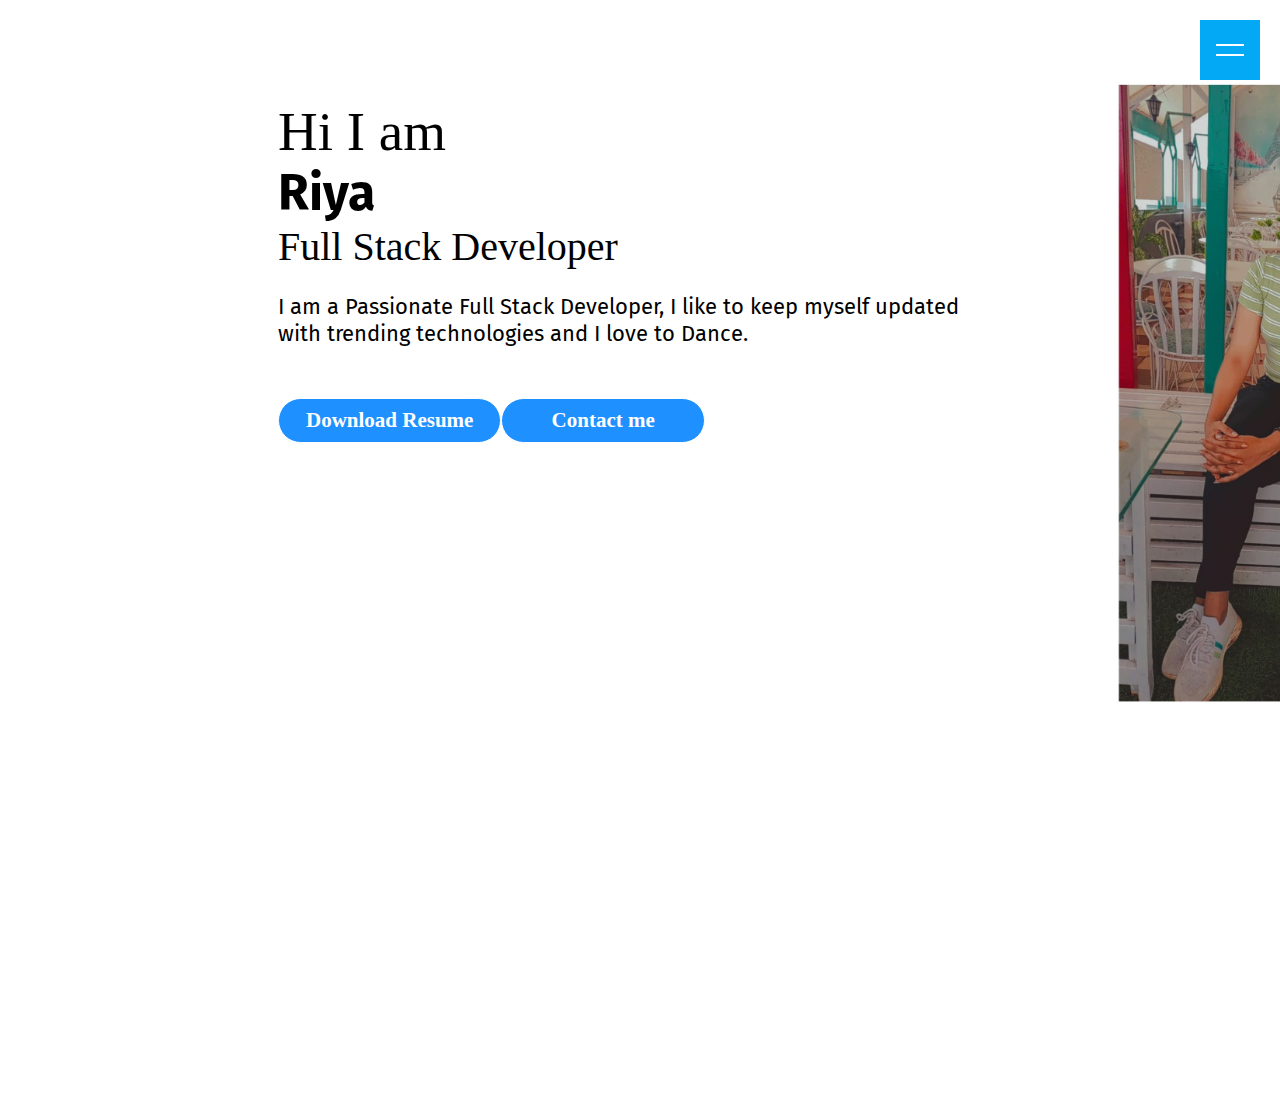
<file: index.html>
<!DOCTYPE html>
<html lang="en">
<head>
    <meta charset="UTF-8">
    <meta http-equiv="X-UA-Compatible" content="IE=edge">
    <meta name="viewport" content="width=device-width, initial-scale=1.0">
    <title>My Portfolio</title>
   
    <link rel="stylesheet" href="stylesheet.css">
</head>
<body>
    <div id="toggle"></div>

    <div id="sidebar">
        <ul>
            <li><a href="index.html">Home</a></li>
            <li><a href="intro.html">About</a></li>
            <li><a href="skill.html">Skills</a></li>
            <li><a href="projects.html">Projects</a></li>
            <li><a href="contact.html">Contact</a></li>
        </ul>
    </div>

    <div class="main">
        <div class="infoContainer">
            <div class="devInfo">
                <div class="hello">Hi I am</div>
                <div class="name">Riya</div>
                <div class="about">Full Stack Developer</div>
                    
                  
                    
                    
                <div class="moreabout">
                    I am a Passionate Full Stack Developer, I like to keep myself updated with trending technologies and I love to Dance.
                </div>
                <div class="buttons"> 
                    <a href="https://drive.google.com/file/d/1B2Ifrx90GAEgO8EjK1qKfUKOehpLrr5d/view?usp=sharing" target="_blank">
                        <button class="btn">Download Resume</button>
                    </a>
                    <a href="contact.html">
                        <button class="btn">Contact me</button>
                    </a>
                </div>
            </div>
            <div class="devpic">
                <img src="Riya.jpeg" alt="Riya" class ="prerna"  >
            </div>
        </div>
    </div>

    <script>
        const toggle = document.getElementById('toggle');
        const sidebar = document.getElementById('sidebar');

        document.onclick = function(e) {
            if (e.target.id !== 'sidebar' && e.target.id !== 'toggle') {
                toggle.classList.remove('active');
                sidebar.classList.remove('active');
            }
        }

        toggle.onclick = function() {
            toggle.classList.toggle('active');
            sidebar.classList.toggle('active');
        }
    </script>

</body>
</html>
</file>
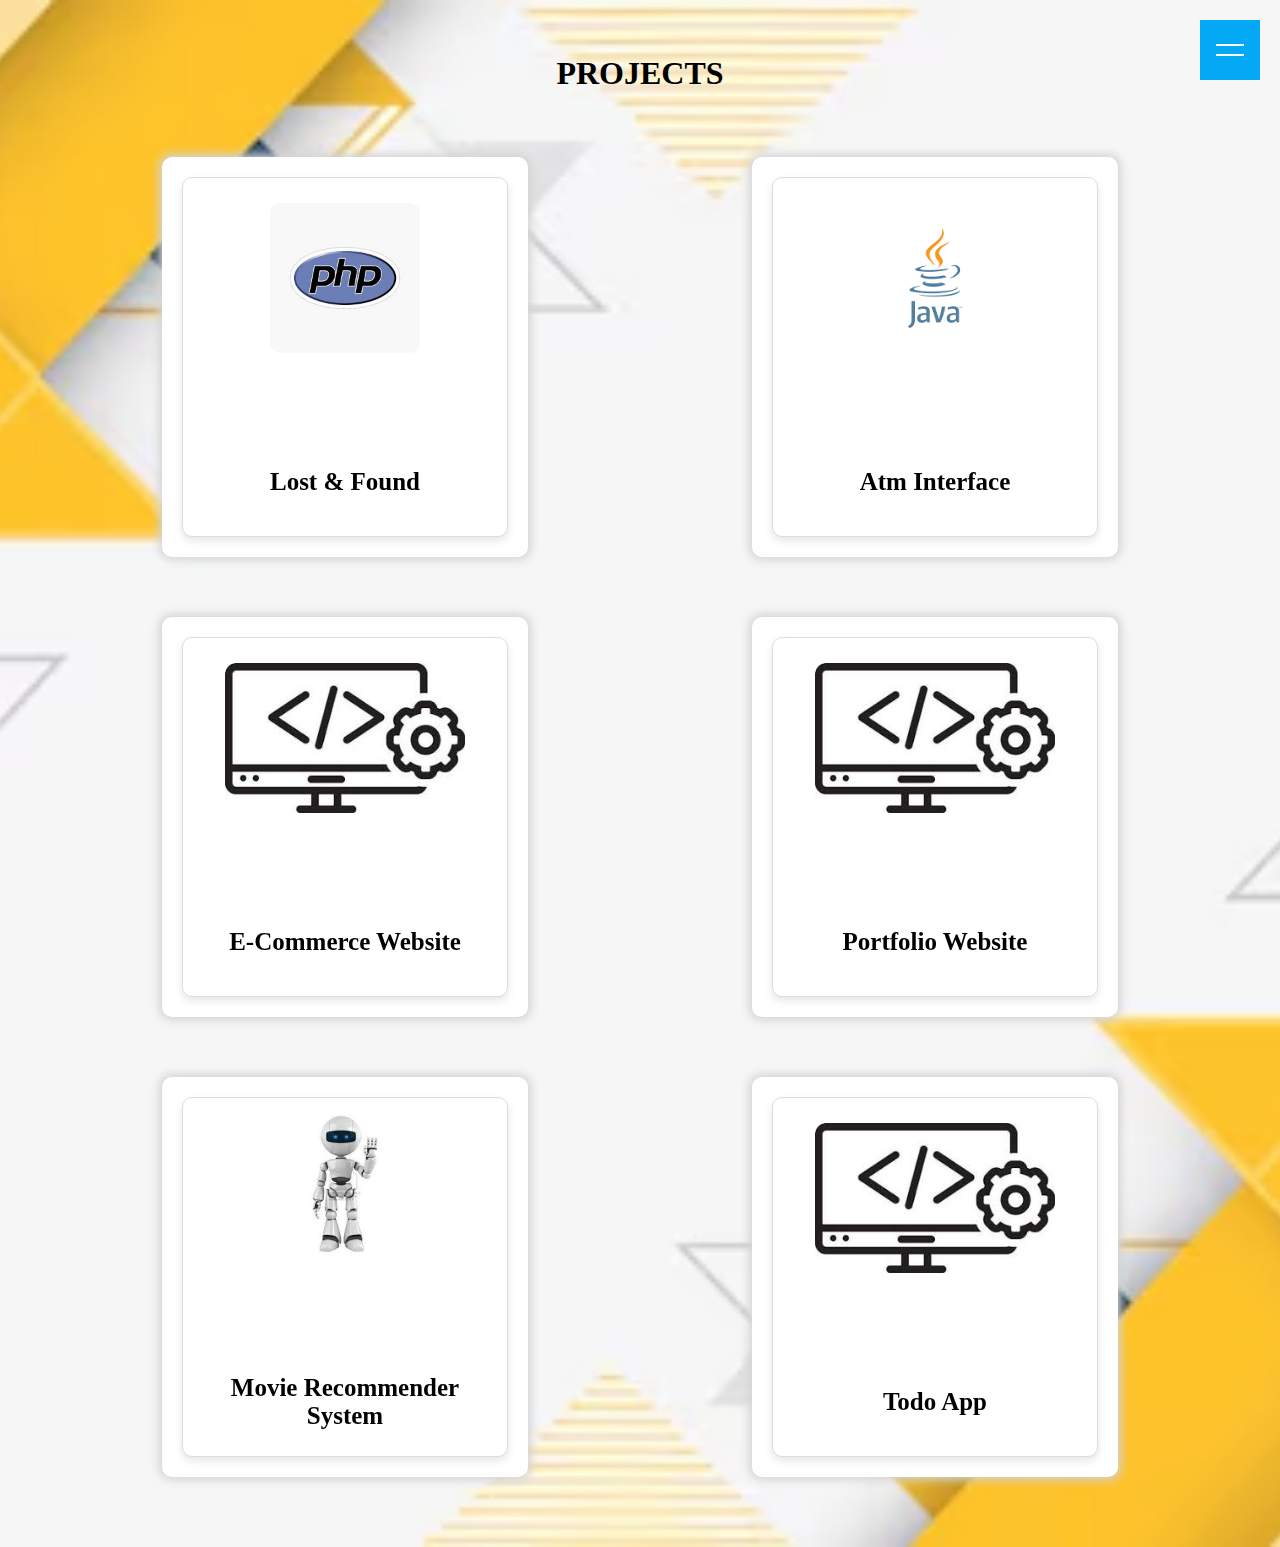
<file: projects.html>
<!DOCTYPE html>
<html lang="en">
<head>
<meta charset="UTF-8">
<meta http-equiv="X-UA-Compatible" content="IE=edge">
<meta name="viewport" content="width=device-width, initial-scale=1.0">
<title>My Portfolio </title>

<link rel="stylesheet" href="stylesheet.css">
<link rel="stylesheet" href="https://cdnjs.cloudflare.com/ajax/libs/font-awesome/6.7.1/css/all.min.css" integrity="sha512-5Hs3dF2AEPkpNAR7UiOHba+lRSJNeM2ECkwxUIxC1Q/FLycGTbNapWXB4tP889k5T5Ju8fs4b1P5z/iB4nMfSQ==" crossorigin="anonymous" referrerpolicy="no-referrer" />

</head>
<body>

    <div id="toggle"></div>

    <div id="sidebar">
        <ul>
            <li><a href="index.html">Home</a></li>
            <li><a href="intro.html">About</a></li>
            <li><a href="skill.html">Skills</a></li>
            <li><a href="projects.html">Projects</a></li>
            <li><a href="contact.html">Contact</a></li>
        </ul>
    </div>

    <script>
        const toggle = document.getElementById('toggle');
        const sidebar = document.getElementById('sidebar');

        document.onclick = function(e) {
            if (e.target.id !== 'sidebar' && e.target.id !== 'toggle') {
                toggle.classList.remove('active');
                sidebar.classList.remove('active');
            }
        }

        toggle.onclick = function() {
            toggle.classList.toggle('active');
            sidebar.classList.toggle('active');
        }

        function flipCard(card) {
    card.classList.toggle('flipped');
  }
    </script>

    <div class ="training-section">
        <h1>PROJECTS</h1>
        <div class = "container">

            <div class = "training-items" onclick="flipCard(this)">
                <div class="card-inner">
                     <div class="card-front">
                    
                
                <img src ="php.jpg">
                <h3>Lost & Found</h3>
                </div>
              <div class ="card-back">
                <p>
                    Created a website where users can post lost or found items.
                    Enhanced the performance and responsiveness of the portal
                    by optimizing database queries and indexing.
                    Made it easier for people to find their lost items by using
                    security measures like input check.
                    Implemented secure user registration and login
                    functionality, enhancing the overall user experience.

                </p>
                </div>
                </div>
                </div>

                <!--<button>Read More</button>-->
        
            
            <div class = "training-items"  onclick="flipCard(this)">
                <div class="card-inner">
                    <div class="card-front">
                <img src ="java.png">
                <h3>Atm Interface</h3>
                </div>
                <div class ="card-back">
                <p>
                    Developed Console based Application .When the system starts ,the
                    user is prompted with user id and user pin. On entering the details
                    successfully, then ATM functionalities are unlocked.
                    Enhanced the user experience by developing features like
                    transaction history review, withdrawals, deposits, transfers, and a
                    quit function.

                </p>
                </div>div
</div>
                <!--<button>Read More</button>-->

            </div>
            <div class = "training-items"  onclick="flipCard(this)">
                <div class="card-inner">
                    <div class="card-front">
                <img src ="web.jpg">
                <h3>E-Commerce Website</h3>
                </div>
                <div class ="card-back">
                <p>
                    Designed and developed a dynamic Footwear commercial
                    website from scratch using HTML, CSS, and JavaScript
                    Developed secure login and registration system
                    Improved loading times by optimizing images, that led to
                    increase in website traffic .
                    Developed a visually appealing website through strategic
                    use of design elements and interactive features, resulting in
                    increased user engagement.

                </p>
                </div>
                </div>

              <!----<button>Read More</button>-->

            </div>
            <div class = "training-items"  onclick="flipCard(this)">
                <div class="card-inner">
                    <div class="card-front">
                <img src ="web.jpg">
                <h3>Portfolio Website</h3>
                </div>
                <div class ="card-back">
                <p>
                    My portfolio website showcases my skills, projects, and experience with sections for Home, About, Skills, Projects, and Contact. It offers a clean, responsive design that ensures a smooth user experience across all devices.

                </p>
                </div>
                </div>

                <!--<button>Read More</button>-->

            </div>
            <div class = "training-items"  onclick="flipCard(this)">
                <div class="card-inner">
                    <div class="card-front">
                <img src ="robo.jpg">
                <h3>Movie Recommender System</h3>
                    </div>
                <div class ="card-back">
                <p>
                    Analyzed user preferences and genre tagging
                    Developed content-based filtering algorithms using movie features
                    like genres, directors, and actors to suggest similar movies.
                    Successfully deployed a scalable and user-friendly web application
                    using Heroku Deployment.

                </p>

              <!---- <button>Read More</button>-->
</div>
</div>
            </div>
            <div class = "training-items"  onclick="flipCard(this)">
                <div class="card-inner">
                    <div class="card-front">
                <img src ="web.jpg">
                <h3>Todo App</h3>
                    </div>
                <div class ="card-back">
                <p>
                    Developed a task management app using React.js, enabling users to
                    add, edit, delete, and prioritize tasks.
                    Implemented features for task completion status and task filtering
                    (e.g., by status or priority).
                    Ensured app responsiveness across devices, providing seamless
                    performance on desktop and mobile.

                </p>

                <!--<button>Read More</button>-->

            </div>
        </div>
    </div>
</file>
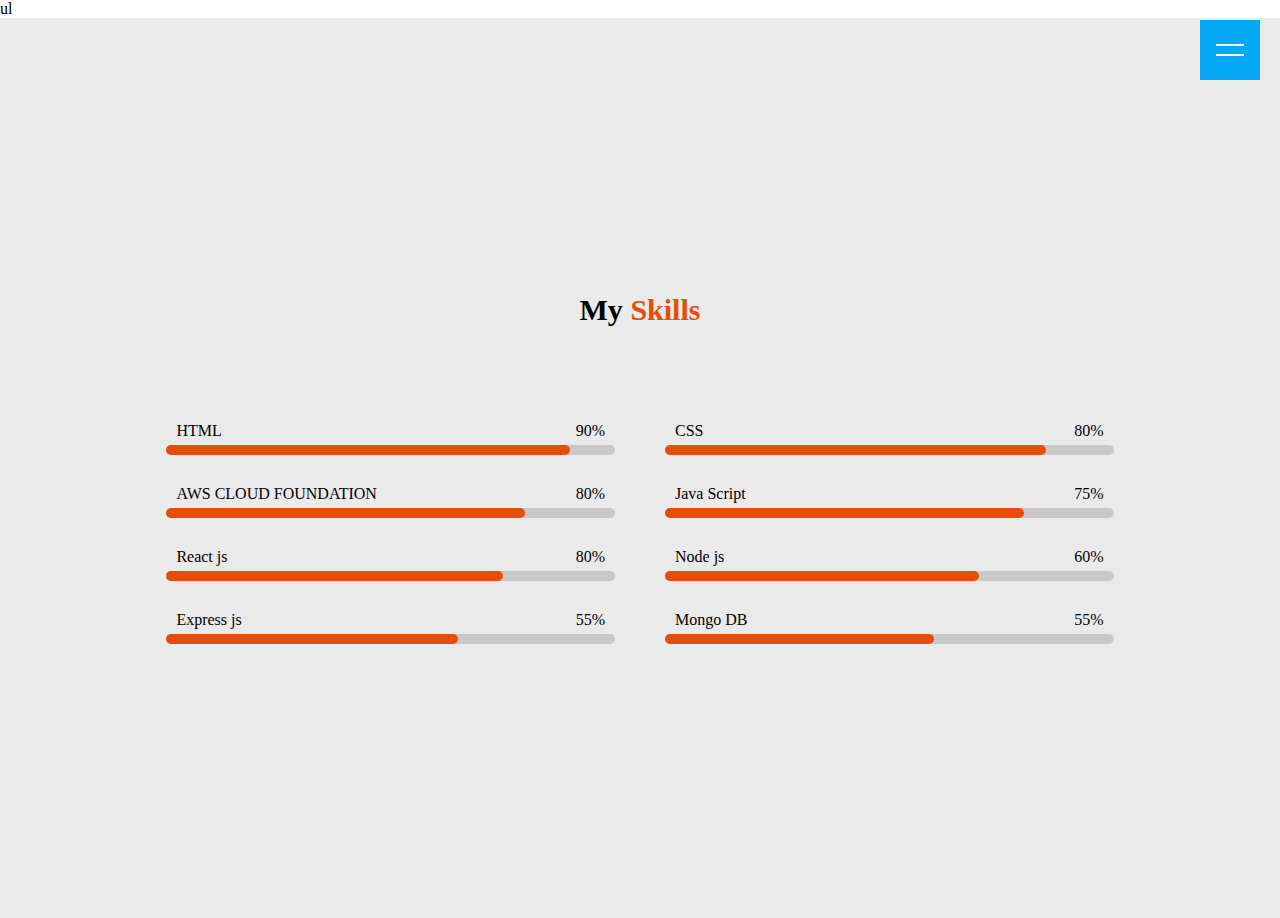
<file: skill.html>
<!DOCTYPE html>
<html lang="en">
<head>
<meta charset="UTF-8">
<meta http-equiv="X-UA-Compatible" content="IE=edge">
<meta name="viewport" content="width=device-width, initial-scale=1.0">
<title>My Portfolio </title>

<link rel="stylesheet" href="stylesheet.css">
<link rel="stylesheet" href="https://cdnjs.cloudflare.com/ajax/libs/font-awesome/6.7.1/css/all.min.css" integrity="sha512-5Hs3dF2AEPkpNAR7UiOHba+lRSJNeM2ECkwxUIxC1Q/FLycGTbNapWXB4tP889k5T5Ju8fs4b1P5z/iB4nMfSQ==" crossorigin="anonymous" referrerpolicy="no-referrer" />

</head>
<body>

    <div id="toggle"></div>

    <div id="sidebar">
        <ul>
            <li><a href="index.html">Home</a></li>
            <li><a href="intro.html">About</a></li>
            <li><a href="skill.html">Skills</a></li>
            <li><a href="projects.html">Projects</a></li>
            <li><a href="contact.html">Contact</a></li>
        </ul>
    </div>

    <script>
        const toggle = document.getElementById('toggle');
        const sidebar = document.getElementById('sidebar');

        document.onclick = function(e) {
            if (e.target.id !== 'sidebar' && e.target.id !== 'toggle') {
                toggle.classList.remove('active');
                sidebar.classList.remove('active');
            }
        }

        toggle.onclick = function() {
            toggle.classList.toggle('active');
            sidebar.classList.toggle('active');
        }
    </script>

    
    



</body>ul
        </div>
    </div>
    <div class="skills_section">
        <div class="skills_head">
            <h2>My <span>Skills</span></h2>
          
        </div>

        <div class="skills_main">
            <div class="skill_bar">
                <div class="info">
                    <p>HTML</p>
                    <P>90%</P>
                </div>
                <div class="bar">
                    <span class="html"></span>
                </div>
            </div>
            <div class="skill_bar">
                <div class="info">
                    <p>CSS</p>
                    <P>80%</P>
                </div>
                <div class="bar">
                    <span class="css"></span>
                </div>
            </div>
            <div class="skill_bar">
                <div class="info">
                    <p>AWS CLOUD FOUNDATION</p>
                    <P>80%</P>
                </div>
                <div class="bar">
                    <span class="sass"></span>
                </div>
            </div>
            <div class="skill_bar">
                <div class="info">
                    <p>Java Script</p>
                    <P>75%</P>
                </div>
                <div class="bar">
                    <span class="js"></span>
                </div>
            </div>
            <div class="skill_bar">
                <div class="info">
                    <p>React js</p>
                    <P>80%</P>
                </div>
                <div class="bar">
                    <span class="react"></span>
                </div>
            </div>
            <div class="skill_bar">
                <div class="info">
                    <p>Node js</p>
                    <P>60%</P>
                </div>
                <div class="bar">
                    <span class="node"></span>
                </div>
            </div>
            <div class="skill_bar">
                <div class="info">
                    <p>Express js</p>
                    <P>55%</P>
                </div>
                <div class="bar">
                    <span class="express"></span>
                </div>
            </div>
            <div class="skill_bar">
                <div class="info">
                    <p>Mongo DB</p>
                    <P>55%</P>
                </div>
                <div class="bar">
                    <span class="mongo"></span>
                </div>
            </div>
        </div>
    </div>
</body>
</html>
</file>
<file: stylesheet.css>
@import url('https://fonts.googleapis.com/css?family=Fira+Sans&display=swap');
@import url('https://fonts.googleapis.com/css2?family=Source+Code+Pro:wght@300&display=swap');
* {
    margin:0;
    padding:0;
    box-sizing: border-box;
}


#toggle{

   position:fixed;
   top:20px;
   right  :  20px;
   width: 60px;
   height: 60px;
   background:#03a9f4;
   cursor:pointer;
   display:flex;
   justify-content:center;
   align-items:center;}



#toggle::before{

    content: '';
    position: absolute;
    width:28px;
    height:2px;
    background:#fff;
    transform:translateY(-5px);
    transition: 0.2s;
}

#toggle::after{

    content:'';
    position:absolute;
    width:28px;
    height:2px;
    background: #fff;
    transform: translateY(5px);
    transition: 0.2s;
}

    #toggle.active::before{
        transform: translateY(0px) rotate(45deg);
    }

    #toggle.active::after{
        transform:translateY(0px) rotate(-45deg);
    }

/*.sidebar{

    background-color: rgb(223, 218, 218);
    /*width:17vw;*//* width:100vw;
    font-family: 'Fira Sans' , sans-serif;
    height:100vh;*/
    /*.sidebar {
        position:fixed;
        background-color: rgb(223, 218, 218);
        width: 250px;          /* Fixed width */
        /*font-family: 'Fira Sans', sans-serif;
        height: 100vh;        /* Full height */
        /*padding: 0 ;   
            /* Remove padding to prevent unwanted expansion */
        /*box-sizing: border-box; *//* Ensure padding and border are included in width */
    #sidebar{
        position: fixed;
        top:0;
        left:-300px;
        width:300px;
        height:100vh;
        background:#003147;
        transition: 0.5s;
        z-index:1000;

    }

    #sidebar.active{
        left:0px;
    }
    #sidebar ul{

        position: relative;
        margin-top: 50px;

    }

    #sidebar ul li{

        list-style:none;
        display:inline-block;
        width:100%;
        padding: 40px 40px;
       text-align: center;
        justify-content: space-between;

    }

    #sidebar ul li:hover{

        background:#03a9f4;
        padding: 1rem 2rem;

    }

    #sidebar ul li a{
display: block;
        color: #fff;
        text-decoration:none;
        font-size: 1.6em;
        letter-spacing: 2px;
        justify-content: space-between;
        text-align: center;
        text-transform: uppercase;
    }
    

    


/*.sidebar nav{
margin-left:20px;
    padding: 45px;
}

.sidebar nav li{

    list-style: none;
    font-size:25px;
    padding:33px 0;
}

.sidebar nav li a{
   text-decoration:none;
    color:black;
}*/

.main
{

  /*  background-color: yellow;*/
   
    height:100%;
   
}

/*.container{
display: flex;
flex-wrap: nowrap;

}*/

.infoContainer{

   
    /*background-color: rgb(202, 9, 128);*/
    height:100vh;
    width:80vw;
    margin: 100px auto;
display:flex;
justify-content:space-around;
padding-left:150px
}

.devInfo{
    padding-bottom: 100vh;
height:50px;
/*padding:200px;*/
    justify-content:  "center";
    flex-direction: "column";
    font-family: 'Source Code Pro, monospace';
  /*  margin-top: -150px;*/
    /*margin-left:-100px;*/
}
 .prerna{
   
   /* mix-blend-mode: multiply;*/
  
       
       justify-content: center;
       padding-top: 1vh;

      
    }

    .hello{
        font-size: 55px;
        }

        .name{
        font-size: 50px;
        font-weight: bold;
        font-family: 'Fira Sans', sans-serif;
        }

        .about{
        font-size: 40px;
        }
        .moreabout{
            font-size:29px;
        }
.buttons{
justify-content:center;
    margin-top: 4vw;
display:flex;
padding-right: 20vw;
}
       .btn{

            padding: 9px 14px;
border-radius: 20vw;
color: white;
background-color: dodgerblue;
font-weight: bold;
font-size: 21px;
margin-right:8vw;
cursor:pointer;
        }

       .btn:hover{
            background-color: white;
            color: dodgerblue;
        }

        .moreabout{

            font-size:22px;
            margin-top:23px;
            font-family:'Fira Sans', sans-serif;
        }
    
    .btn-sm{
        font-size: 14px;
padding: 10px 19px;
margin: 12px 0;
    }

    .contactform{
padding: 0 34px;
padding-top: 80px;
font-family: 'Fira Sans', sans-serif;
}
.contactform h1{
font-family: 'Source Code Pro', monospace;
text-align: center;
}

.contactform form div{
    padding: 20px 0;
    display:flex;
    padding-top:30px;
    padding-left:50px;
    padding-bottom: 50px;
    
    }

    .contactform for div input{
width: 100vw;
border-radius: 5px;
margin: 10px 0;
padding: 3px;
}

    #emailHelp{
    font-size: 8px;
    color: midnightblue;
    margin: 0 5px;
    }


    .hero{

        width:100%;
        height:100vh;
        background-image:linear-gradient(rgba(0,0,0,0.7), #3551b5), url(ar.jpg);
        background-position:center;
        background-size: cover;
        display: flex;
        align-items:center;
        justify-content:center;
    }


    form{

        width:90%;
        max-width:600px;
    }

.input-group{

    margin-bottom: 30px;
    position:relative;
}

input, textarea{

    width:100%;
    padding:10px;
    outline:0;
    border: 1px solid #fff;
    color: #fff;
    background: transparent;
    font-size:15px;
}

label{

    height:100%;
    position: absolute;
    left:0;
    top:0;
    padding:10px;
    color:#fff;
    cursor: text;
    transition:0.2s;
}

button{
    padding:10px 0;
    color:#fff;
    outline:none;
    background:transparent;
    border: 1px solid #fff;
    width:100%;
    cursor:pointer;

}

input:focus~label,
input:valid~label,
textarea:focus~label,
textarea:valid~label{
    top: -35px;
    font-size: 14px;
}

.row{

    display: flex;
    align-items: center;
    justify-content: space-between;
}

.row .input-group{
flex-basis:48%

}

@import url('https://fonts.googleapis.com/css2?family=Poppins:wght@400;500;600&family=Rancho&family=Water+Brush&display=swap');

*{
    padding: 0;
    margin: 0;
    box-sizing: border-box;
    font-family: poppins;
}
.skills_section{
    width: 100%;
    height: 100vh;
    padding: 0px 13%;
    background-color: rgba(0, 0, 0, 0.082);
    display: flex;
    align-items: center;
    justify-content: center;
    flex-direction: column;
}
.skills_head{
    width: 100%;
    margin-bottom: 100px;
    display: grid;
    place-items: center;
    text-align: center;
}
.skills_head h2{
    font-size: 30px;
    margin-bottom: -5px;
}
.skills_head h2 span{
    color: #e74d06;
}
.skills_main{
    width: 100%;
    display: grid;
    grid-template-columns: repeat(2, 1fr);
    grid-row-gap: 30px;
    grid-column-gap: 50px;
}
.skills_main .skill_bar .info{
    display: flex;
    justify-content: space-between;
    align-items: center;
    padding:  0 10px;
}
.skill_bar .info p:nth-child(2){
    font-weight: 500;
}
.skill_bar .bar{
    width: 100%;
    height: 10px;
    background-color: rgba(0, 0, 0, 0.144);
    border-radius: 25px;
    margin-top: 5px;
    position: relative;
}
.skill_bar .bar span{
    width: 50%;
    height: 100%;
    position: absolute;
    background-color: #e74d06;
    border-radius: 25px;
}
.skill_bar .bar .html{
    width: 90%;
    animation: html 2s;
}
@keyframes html {
    0%{
        width: 0%;
    }100%{
        width: 90%;
    }
}
.skill_bar .bar .css{
    width: 85%;
    animation: css 2s;
}
@keyframes css {
    0%{
        width: 0%;
    }100%{
        width: 85%;
    }
}
.skill_bar .bar .sass{
    width: 80%;
    animation: sass 2s;
}
@keyframes sass {
    0%{
        width: 0%;
    }100%{
        width: 80%;
    }
}
.skill_bar .bar .js{
    width: 80%;
    animation: css 2s;
}
@keyframes js {
    0%{
        width: 0%;
    }100%{
        width: 80%;
    }
}
.skill_bar .bar .react{
    width: 75%;
    animation: react 2s;
}
@keyframes react {
    0%{
        width: 0%;
    }100%{
        width: 75%;
    }
}
.skill_bar .bar .node{
    width: 70%;
    animation: node 2s;
}
@keyframes node {
    0%{
        width: 0%;
    }100%{
        width: 70%;
    }
}
.skill_bar .bar .express{
    width: 65%;
    animation: express 2s;
}
@keyframes express {
    0%{
        width: 0%;
    }100%{
        width: 65%;
    }
}
.skill_bar .bar .mongo{
    width: 60%;
    animation: mongo 2s;
}
@keyframes mongo {
    0%{
        width: 0%;
    }100%{
        width: 60%;
    }
}

.box{

    min-height:100vh;
    background-image:linear-gradient(rgba(0,0,0,0.70), rgba(0,0,0,0.70)), url("abc.jpg");
    background-position:center;
    background-repeat:no-repeat;
    background-size:cover;
}

.aero{
    width:80%;
    margin:auto;
padding:30px 0px;
}
article h1{
font-size:50px;
font-weight:500;
text-transform:uppercase;
color: #fcba03;
}

article h1::after{
content:"";
height:3px;
width:225px;
background-color:#fcba03;
display:block;
margin:auto;
}

.devpic img{

    margin:auto;
    display:block;
    margin-top: -3vh;
    height: 70vh;
    border-radius: 25%;
    width: -1vw;
   /* border:3px solid #bef4f7;*/
}

.vk{

    width:10vh;
   padding-left: 100vw;
}

content{

    font-size:25px;
    color:#ccc;
    line-height:1.5;
    padding-top: 100vh;
   
}





article h5{

    text-transform: uppercase;
    font-size:50px;
    font-weight:500;
    margin-top:30px;
    color:#fcba03;

}

article p{

    font-size:40px;
   /* color:#fff;*/
   color:#041d29;

    }


   /* training-section{
border-width: 100%;
        width:100%;
        
        background:url("ddd.avif") center;
        background-size:cover;
    }

    training-section h1{
        text-align:center;
        padding:25px 100px;
    }


    .container{ 

        width:1190px;
        margin:auto;
        justify-content:space-around;
        flex-wrap:wrap;
        display:flex;
        border: 1px solid red;
        border-width:100%;
        padding-top: 30px;
    }

    .training-items{

    
    flex-basis:23%;
    margin: 10px 0px;
    text-align: center;
    background: red;
    box-shadow: 0px 0px 10px 3px lightgrey;
    background:white;
    padding:20px 0px;
    }

    .training-items h3{
        padding:10px 0px;
    }

    .training-items p{

        font-size: 13px;
        padding: 10px;



    }

    .training-items button{

        background: blue;
        padding: 10px 25px;
        border: none;
        color: white;
        border-radius:10px;
        margin: 10px 0px;
    }

    .training-items:hover{
background:blue;

    }


    .training-items:hover h3{

        background: blue;   }

        .training-items:hover h3, .training-items:hover p{
            color: white;
        }


        .training-items:hover button{
            background: white;
            color: blue;
        }
*/

.training-section {
    width: 100%;
    background: url("ddd.avif") center;
    background-size: cover;
    padding: 30px 0;
  }
  
  .training-section h1 {
    text-align: center;
    padding: 25px 0;
  }
  
  .container {
    display: flex;
    flex-wrap: wrap;
    justify-content: space-around; 
    max-width: 1200px;
    margin: 0 auto;
   gap: 20px;
    padding: 20px;
    grid-template-columns: repeat(3, 1fr);
  }
  
  .training-items {
    flex: 0 0 calc(33.333% - 20px); 
    background: white;
    box-shadow: 0px 0px 10px 3px lightgrey;
    padding: 20px;
    text-align: center;
    border-radius: 10px;
    box-sizing: border-box;
    height: 400px; 
    
    flex-direction: column;
    justify-content: space-between;
    margin:20px;
    perspective: 1000px;
    width: 300px;
    display: inline-block;
  }

  .card-inner {
    width: 100%;
    height: 100%;
    position: relative;
    transition: transform 0.6s;
    transform-style: preserve-3d;
  }
  
  .training-items.flipped .card-inner {
    transform: rotateY(180deg);
  }
  
  .card-front,
  .card-back {
    position: absolute;
    width: 100%;
    height: 100%;
    backface-visibility: hidden;
    display: flex;
    flex-direction: column;
    justify-content: center;
    align-items: center;
    border: 1px solid #ddd;
    border-radius: 10px;
    padding: 20px;
    box-shadow: 0 4px 8px rgba(0, 0, 0, 0.1);
    background-color: #fff;
    text-align:center;
  }
  
  .card-back {
    background-color: #f0f0f0;
    transform: rotateY(180deg);
  }
  
  
  .training-items img {
    max-width: 100%;
    height: 150px; 
    object-fit: cover; 
    border-radius: 10px;
  }
  
  .training-items h3 {
    margin: 15px 0;
    font-size: 25px;
    padding-top: 100px;
  }
  
  .training-items p {
    font-size: 20px;
    flex-grow: 1; 
  }
  
  .training-items button {
    background: blue;
    padding: 10px 20px;
    border: none;
    color: white;
    border-radius: 10px;
    cursor: pointer;
  }
  
  .training-items:hover {
    background: blue;
  }
  
  .training-items:hover h3,
  .training-items:hover p {
    color: rgb(8, 8, 8);
  }
  
  .training-items:hover button {
    background: white;
    color: blue;
  }
</file>
